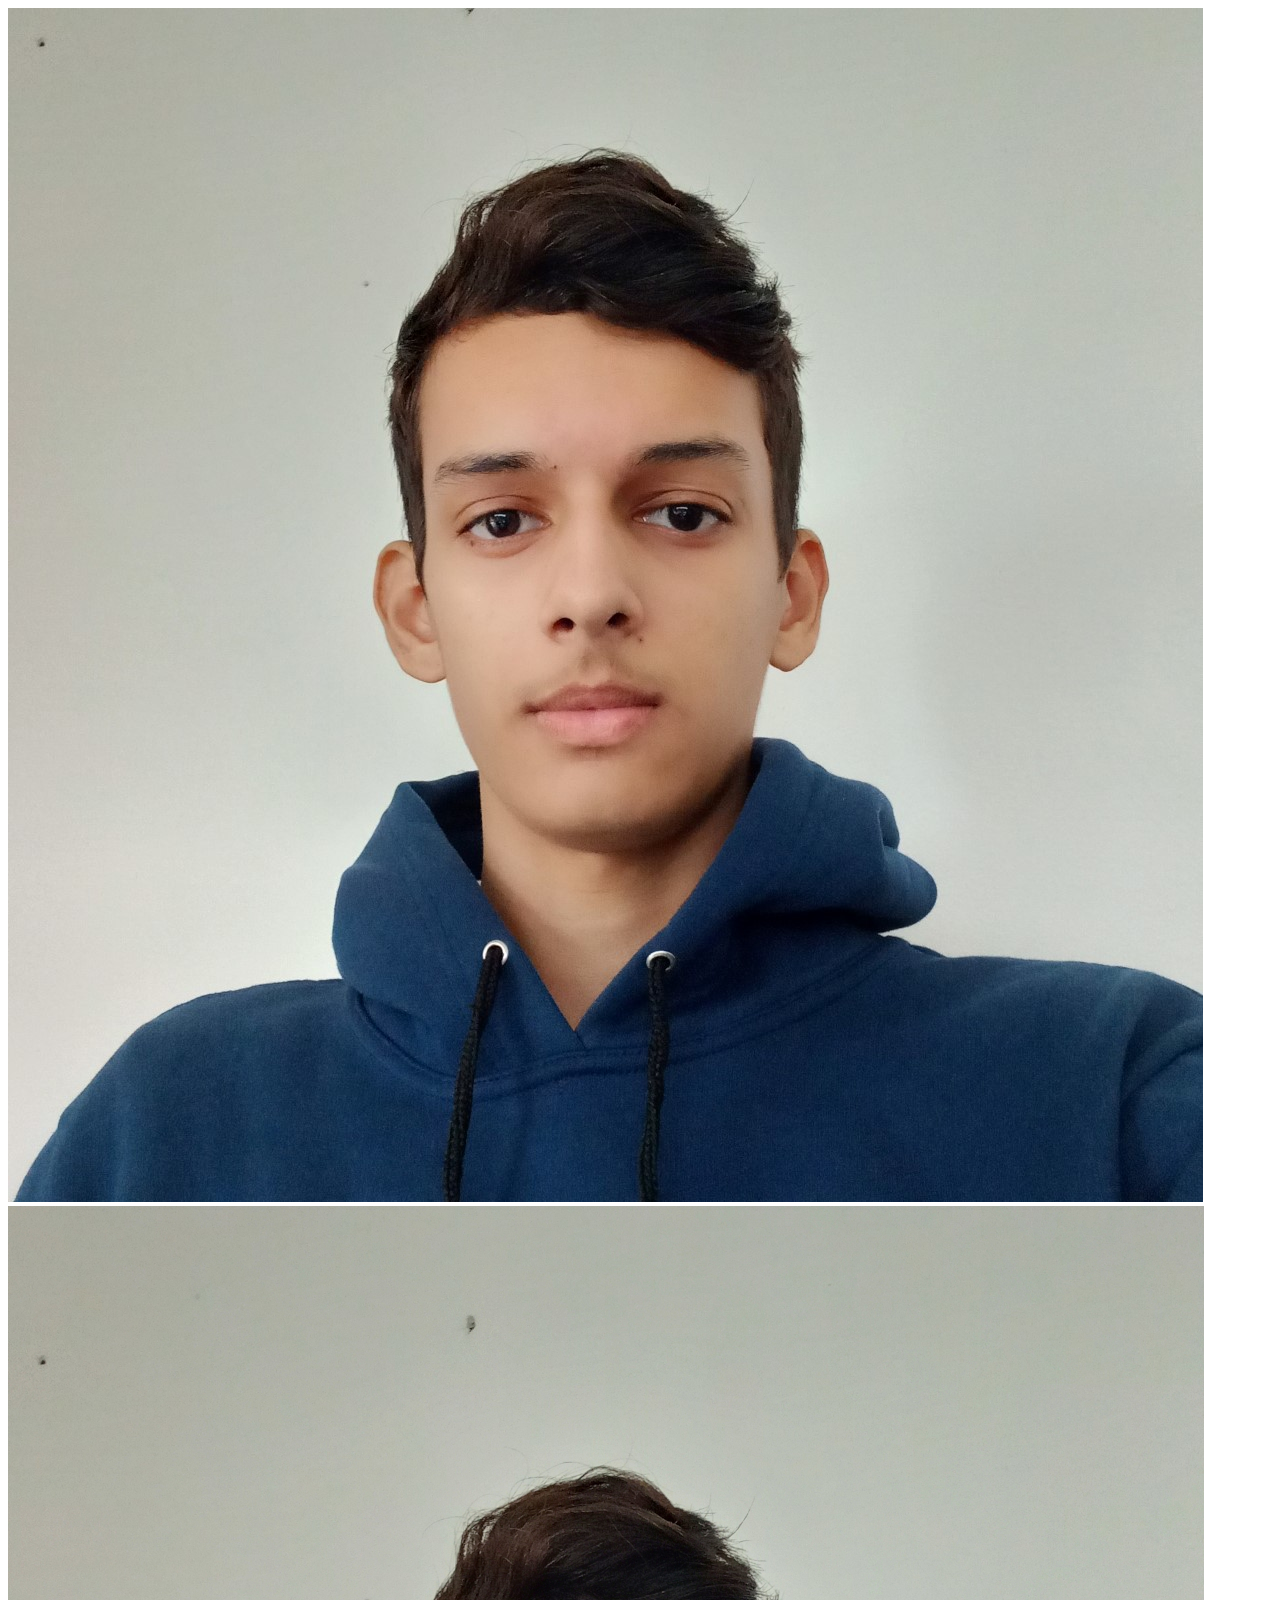
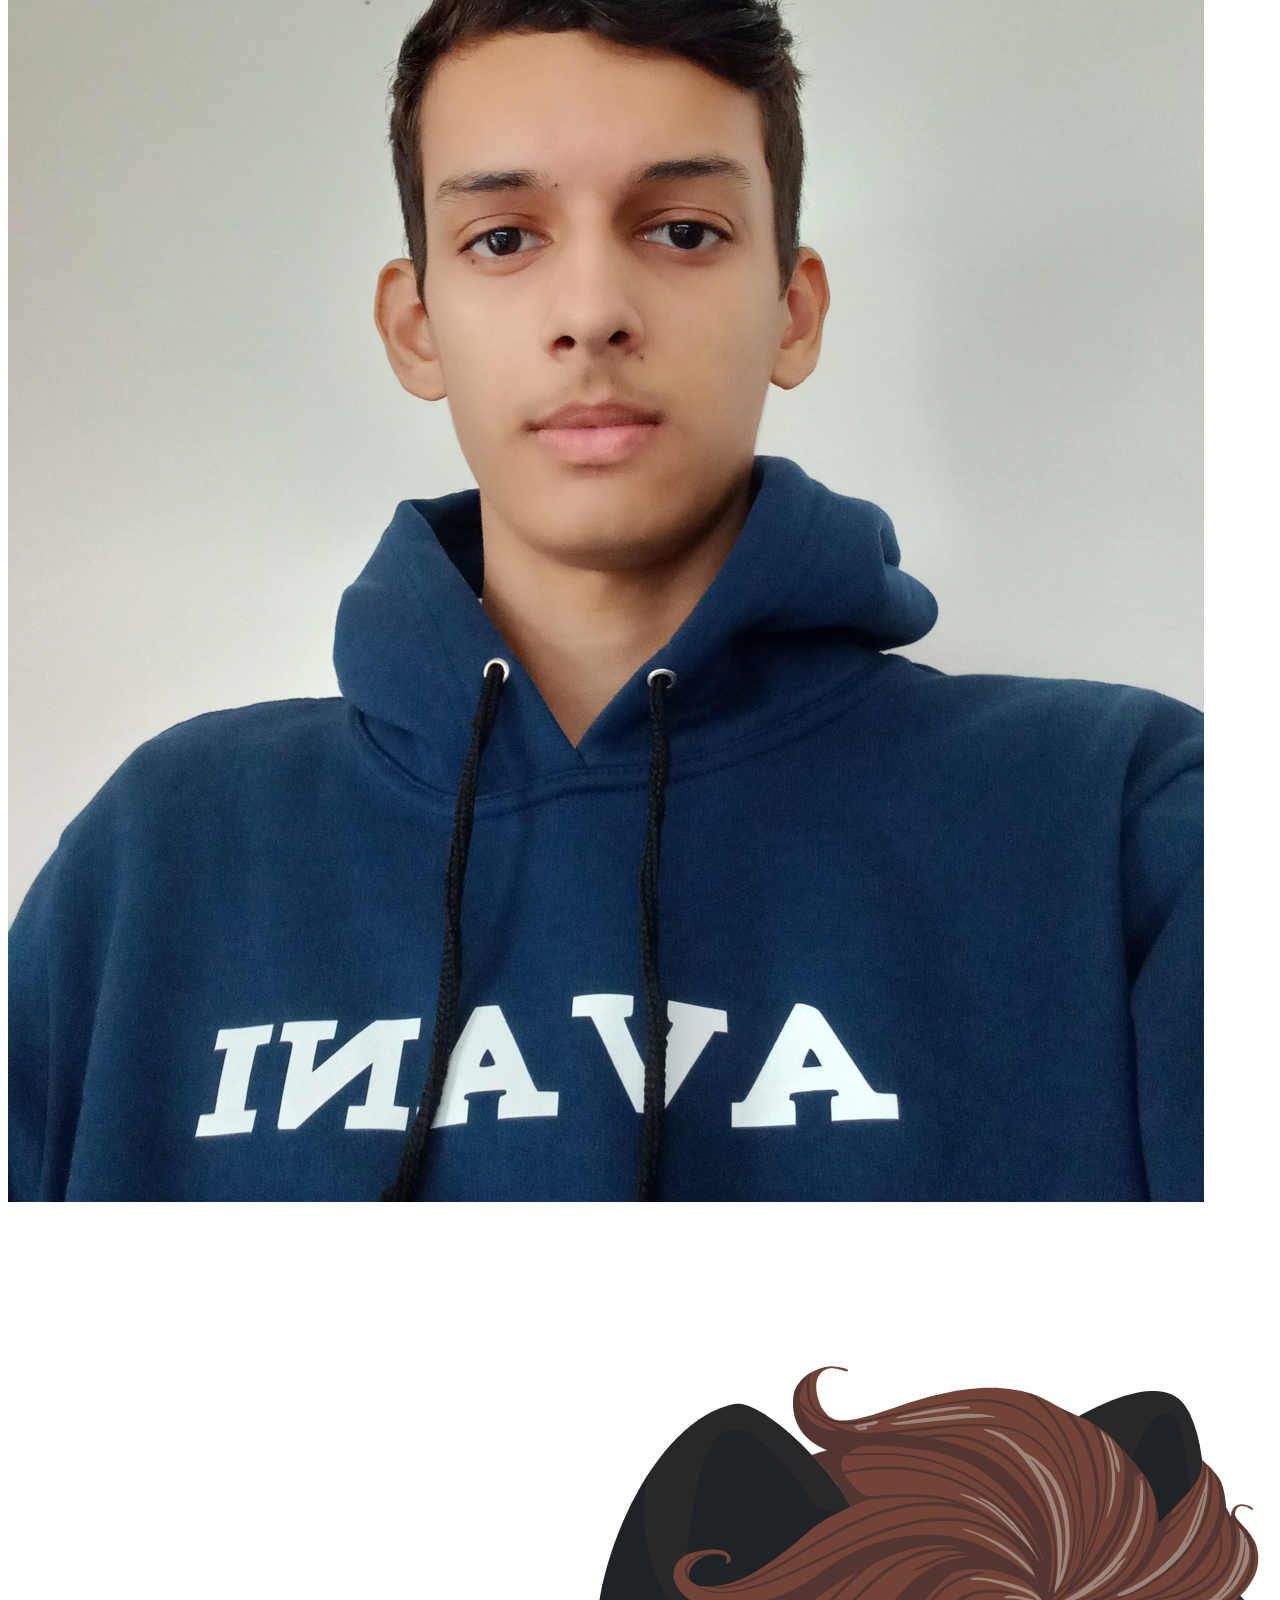
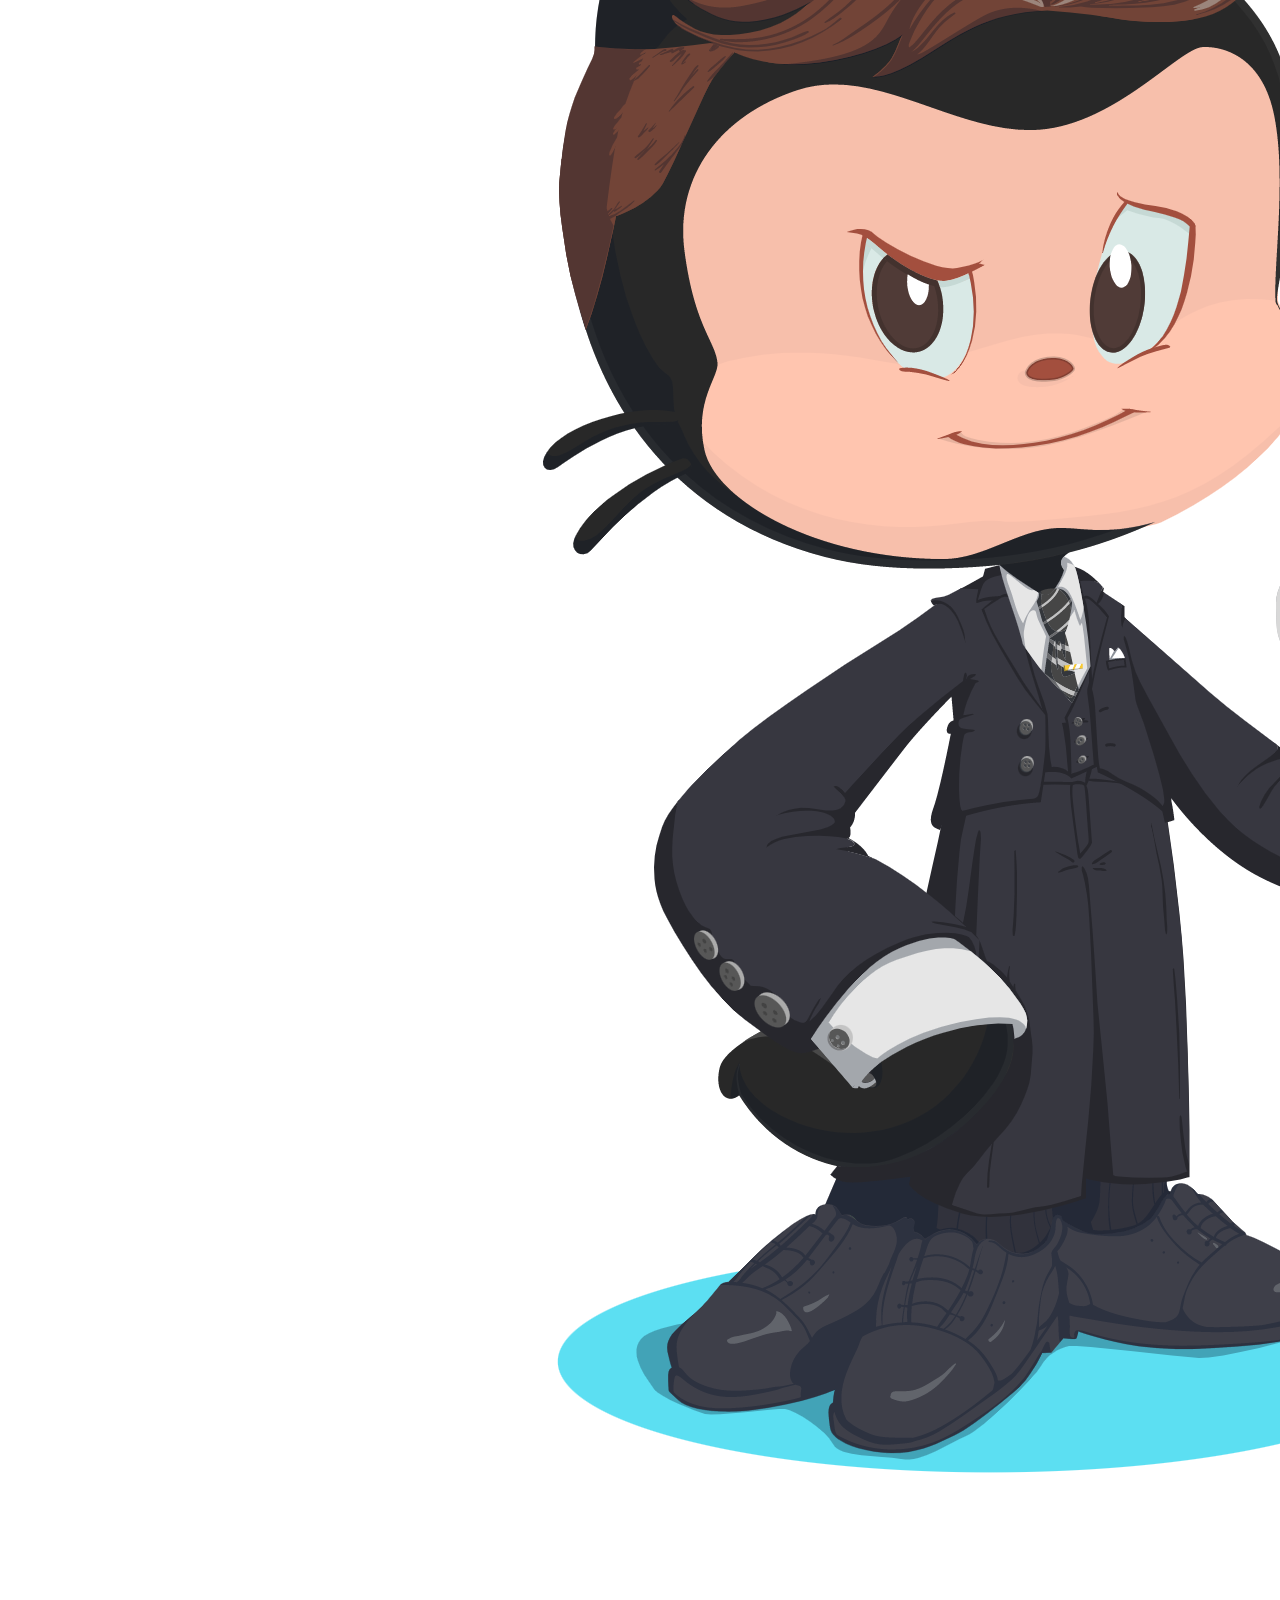
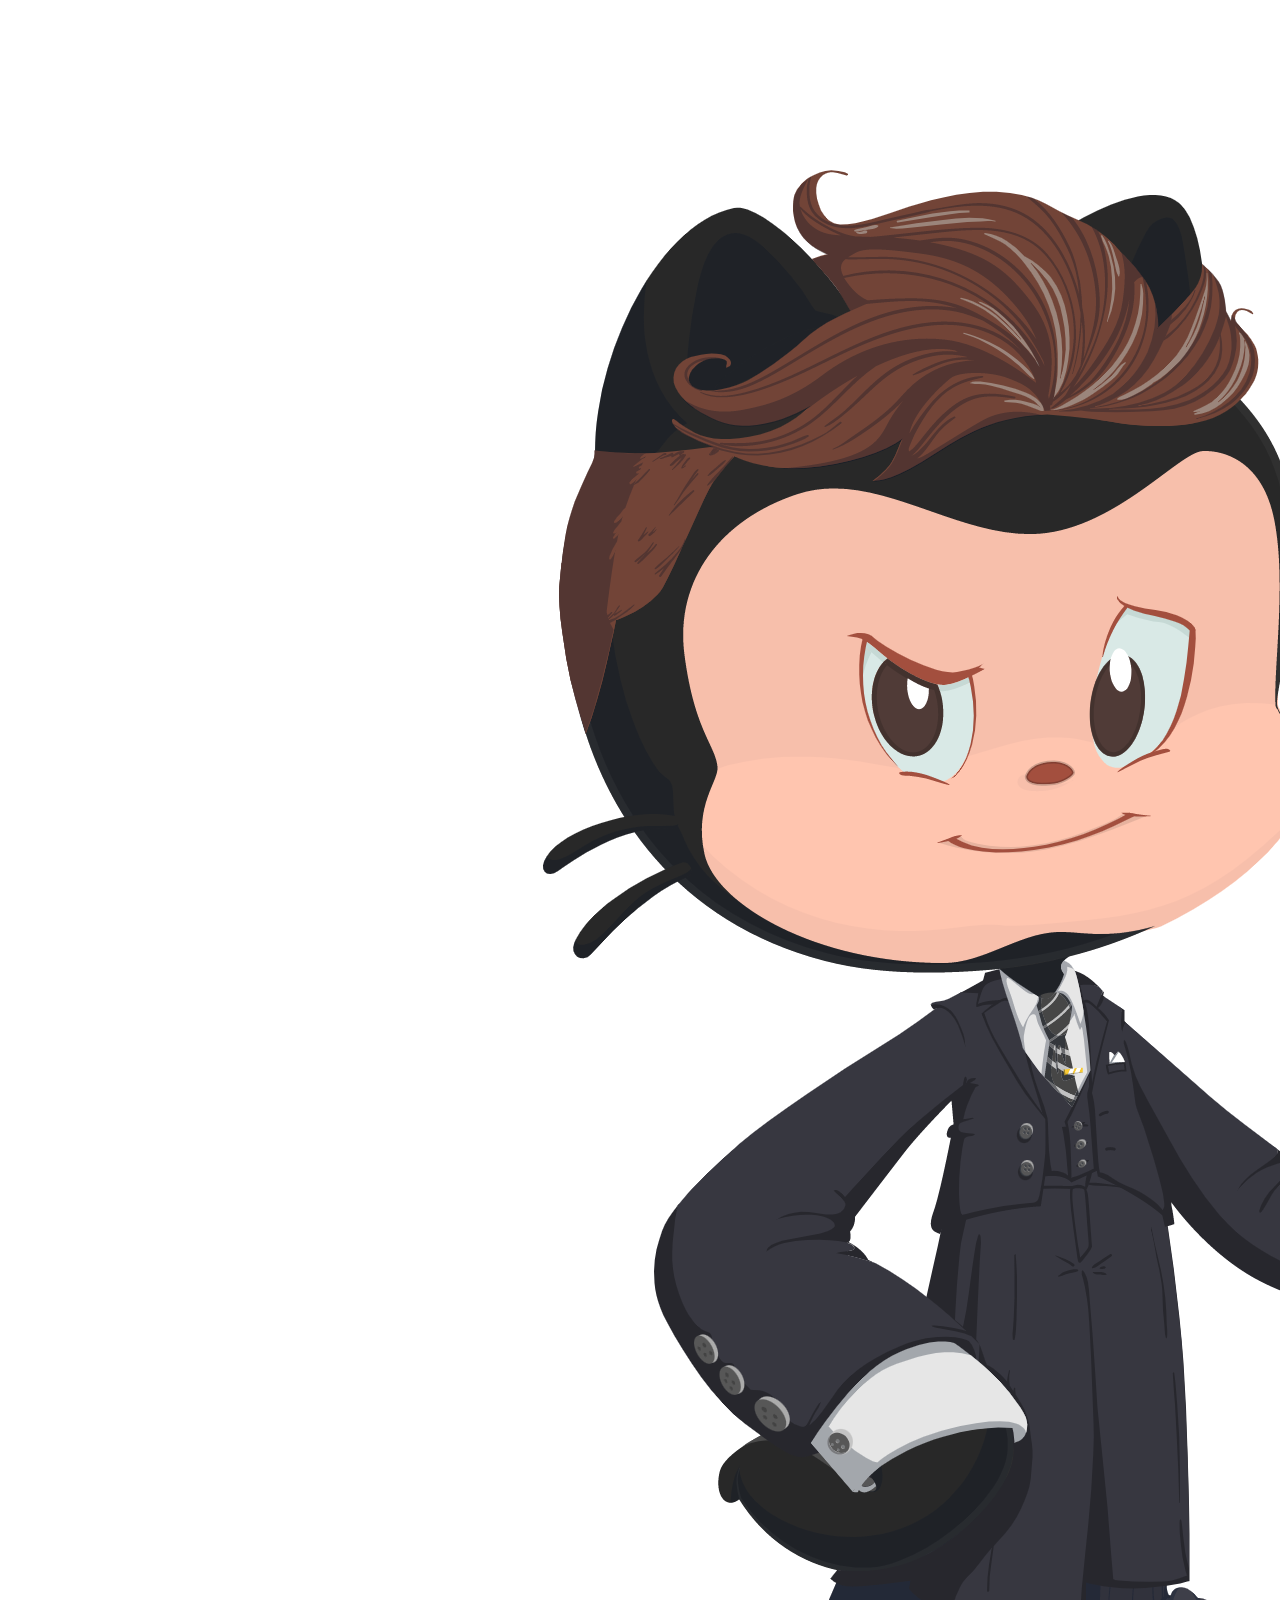
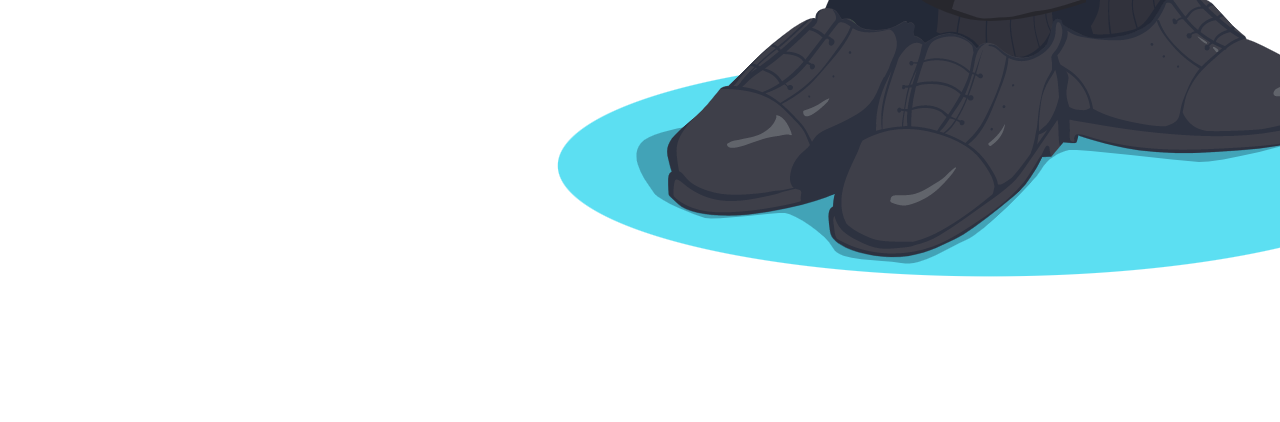
<file: assets/index.html>
<!DOCTYPE html>
<html lang="en">
	<head>
		<meta charset="UTF-8" />
		<meta http-equiv="X-UA-Compatible" content="IE=edge" />
		<meta name="viewport" content="width=device-width, initial-scale=1.0" />
		<title>Assets</title>
	</head>
	<body>
		<img src="profile-1x1.jpg" alt="Rômulo Henri" />
		<img src="profile-4x3.jpg" alt="Rômulo Henri" />
		<img src="octocat-coffee.png" alt="Rômulo Henri's Octocat" />
		<img src="octocat-gaemplay.png" alt="Rômulo Henri's Octocat" />
	</body>
</html>
</file>
